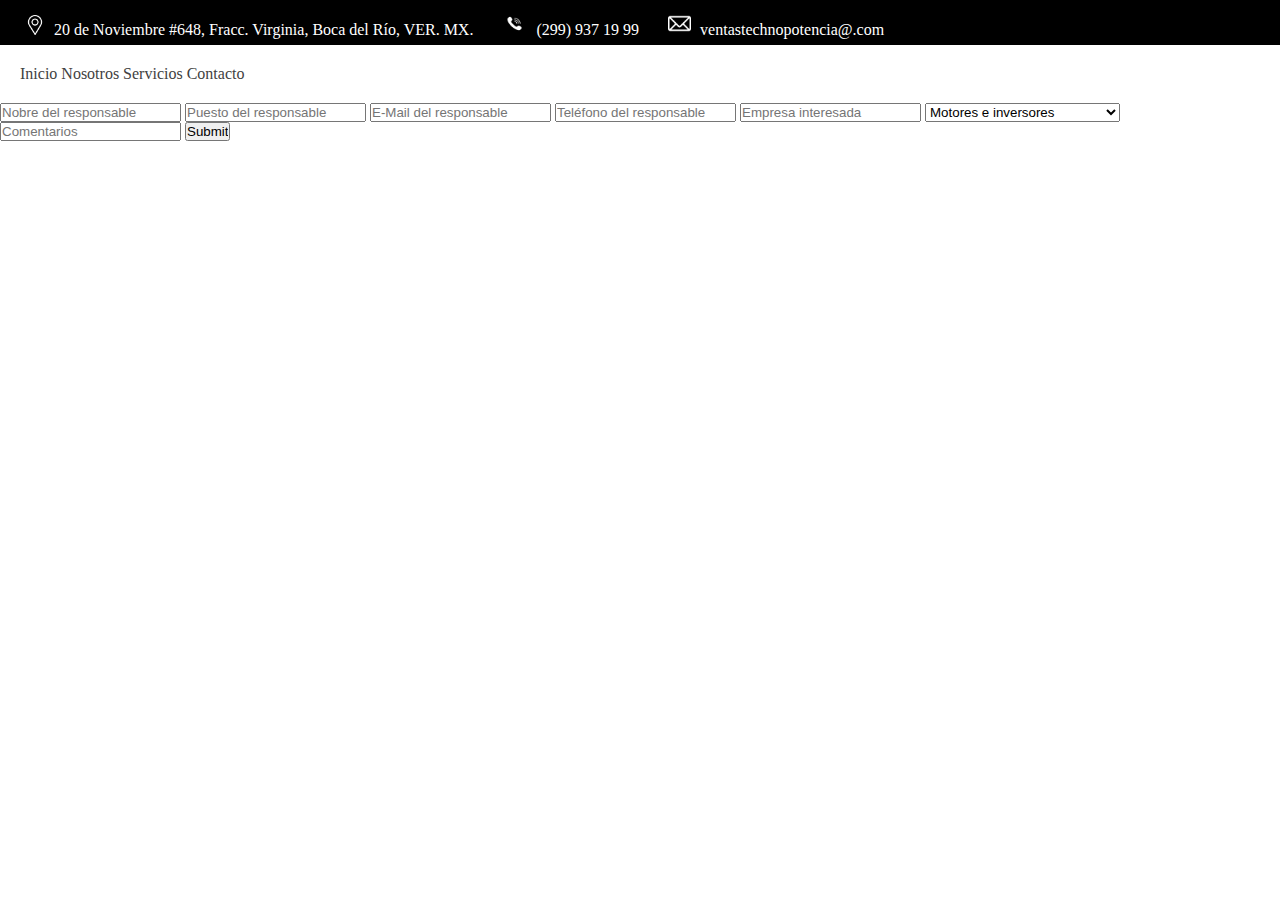
<file: index.html>
<!DOCTYPE html>
<html lang="es">

<head>
    <meta charset="UTF-8">
    <meta name="viewport" content="width=device-width, initial-scale=1.0">
    <meta http-equiv="X-UA-Compatible" content="IE=edge">
    <meta name="description" content="Esta página te mostrará productos de aquinaria industrial">
    <meta name="robots" content="index,follow">
    <meta name="keywords" content=""> <!--Poner las etiquetas para buscador -->
    <title>TP</title>
    <link rel="stylesheet" href="./style.css">
</head>

<body>
    <header>
        <!-- Hacer un margen color negro para colocar todos los elementos
        de contacto y RRSS con sus iconos -->
        <section class="info-superior">
            <ul>
                <li class="info-superior-icon__item"><img src="./Iconos/marcador-de-posicion.png" alt="Ubicación"
                        class="ub-infotop"></li>
                <li class="info-superior-p__item">
                    <p class="direccionsuperior">20 de Noviembre #648, Fracc. Virginia, Boca del Río, VER. MX.</p>
                </li>
                <li class="info-superior-icon__item"><img src="./Iconos/ring-phone.png" alt="Teléfono"
                        class="telefono-infotop"></li>
                <li class="info-superior-p__item">
                    <p class="phonesuperior">(299) 937 19 99</p>
                </li>
                <li class="info-superior-icon__item"><img src="./Iconos/correo-electronico-vacio.png" alt="E-mail"
                        class="email-infotop"></li>
                <li class="info-superior-p__item">
                    <p class="mailsuperior">ventastechnopotencia@.com</p>
                </li>
            </ul>
        </section>

        <nav>
            <ul class="main-nav">
                <li class="main-nav__item"><a href="#">Inicio</a></li>
                <li class="main-nav__item"><a href="#">Nosotros</a></li>
                <li class="main-nav__item"><a href="#">Servicios</a></li>
                <li class="main-nav__item"><a href="#">Contacto</a></li>
            </ul>
        </nav>

    </header>


    <!-- A apartir de aquí inicia el cuerpo principal de la página -->
    <main>












        <form action="">
            <label for="nombre">
                <input type="text" id="nombre" placeholder="Nobre del responsable" autocomplete="name">
            </label>
            <label for="puesto-responsable">
                <input type="text" id="puesto-responsable" placeholder="Puesto del responsable">
            </label>
            <label for="email">
                <input type="email" id="email" placeholder="E-Mail del responsable" autocomplete="email">
            </label>
            <label for="telefono">
                <input type="tel" id="telefono" placeholder="Teléfono del responsable" autocomplete="tel">
            </label>
            <label for="empresa">
                <input type="text" id="empresa" placeholder="Empresa interesada">
            </label>
            <select name="tipo-producto" id="">
                <option value="">Motores e inversores</option>
                <option value="">Variadores y reductores</option>
                <option value="">Bombas industriales</option>
                <option value="">Valvulas</option>
                <option value="">Centro de control de motores</option>
            </select>
            <label for="comentarios">
                <input type="text" id="comentarios" placeholder="Comentarios">
            </label>
            <input type="submit">
        </form>
    </main>


    <footer>

    </footer>
</body>

</html>
</file>
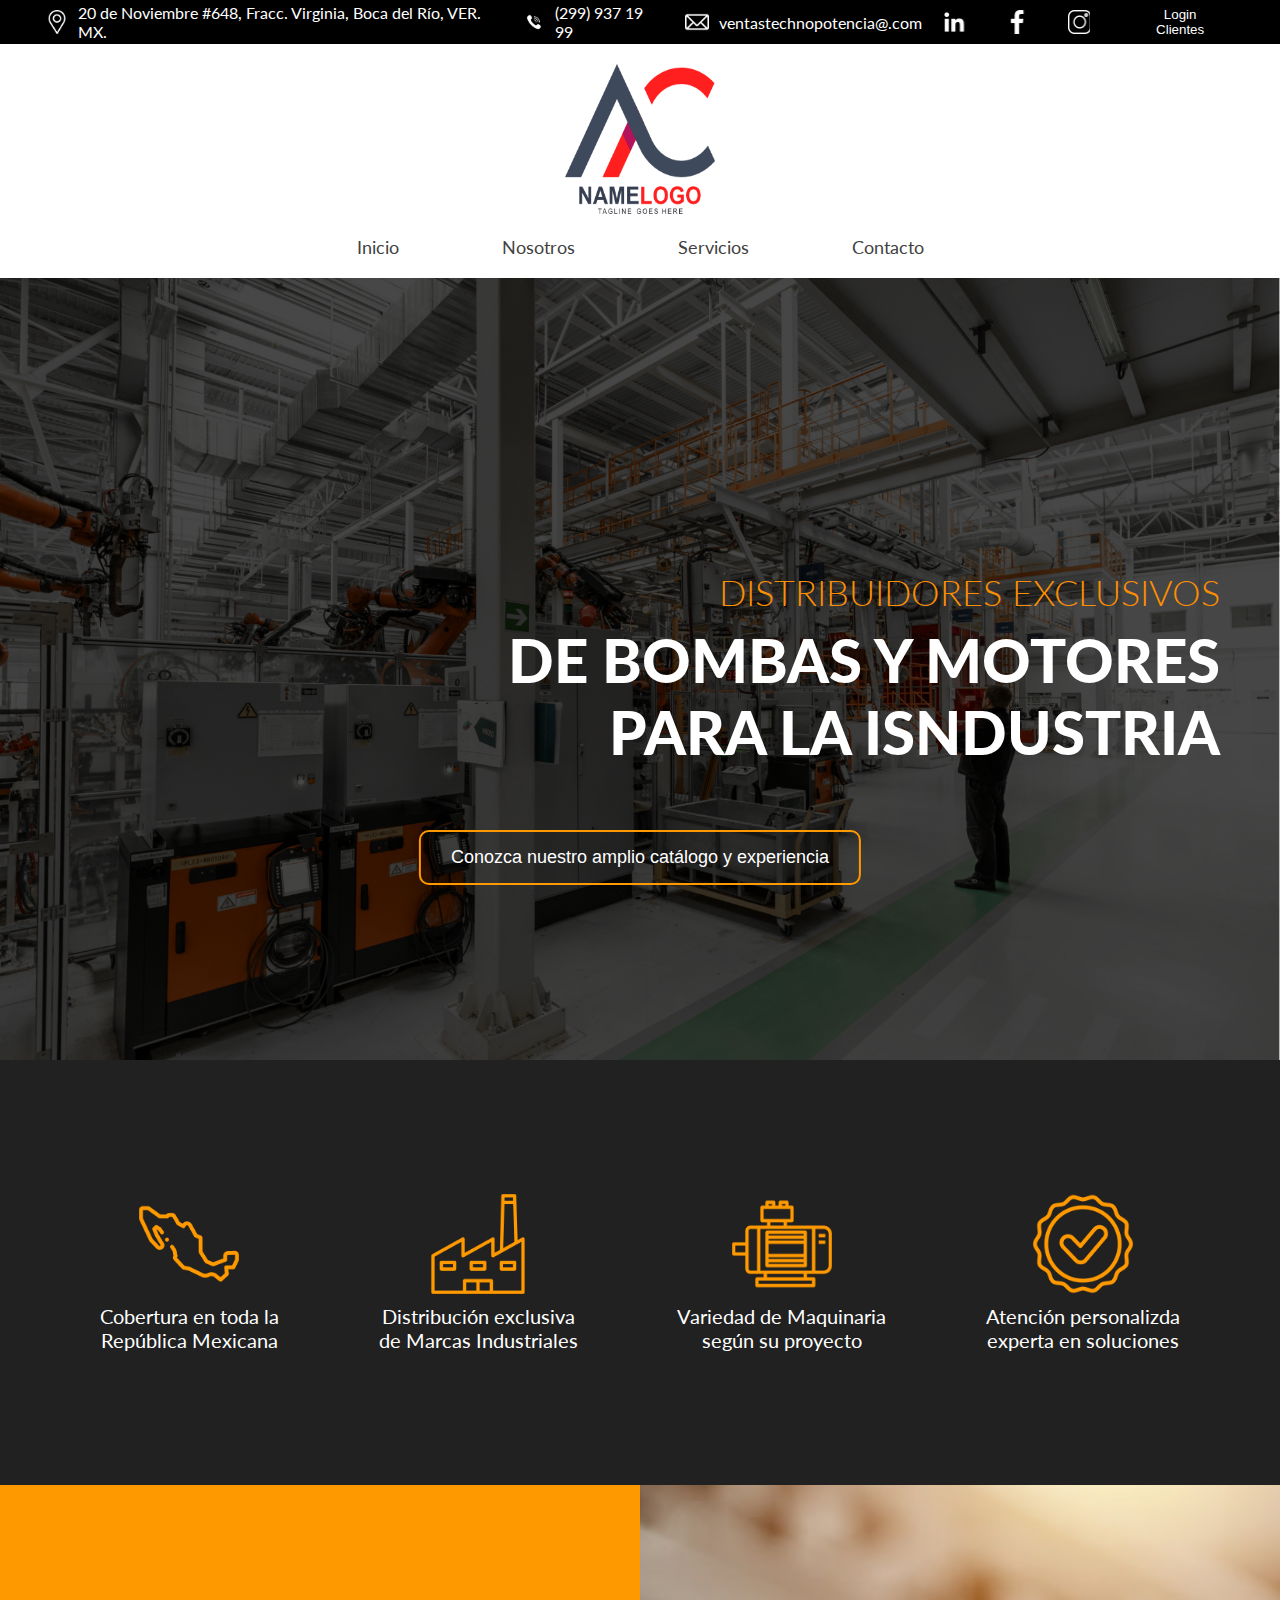
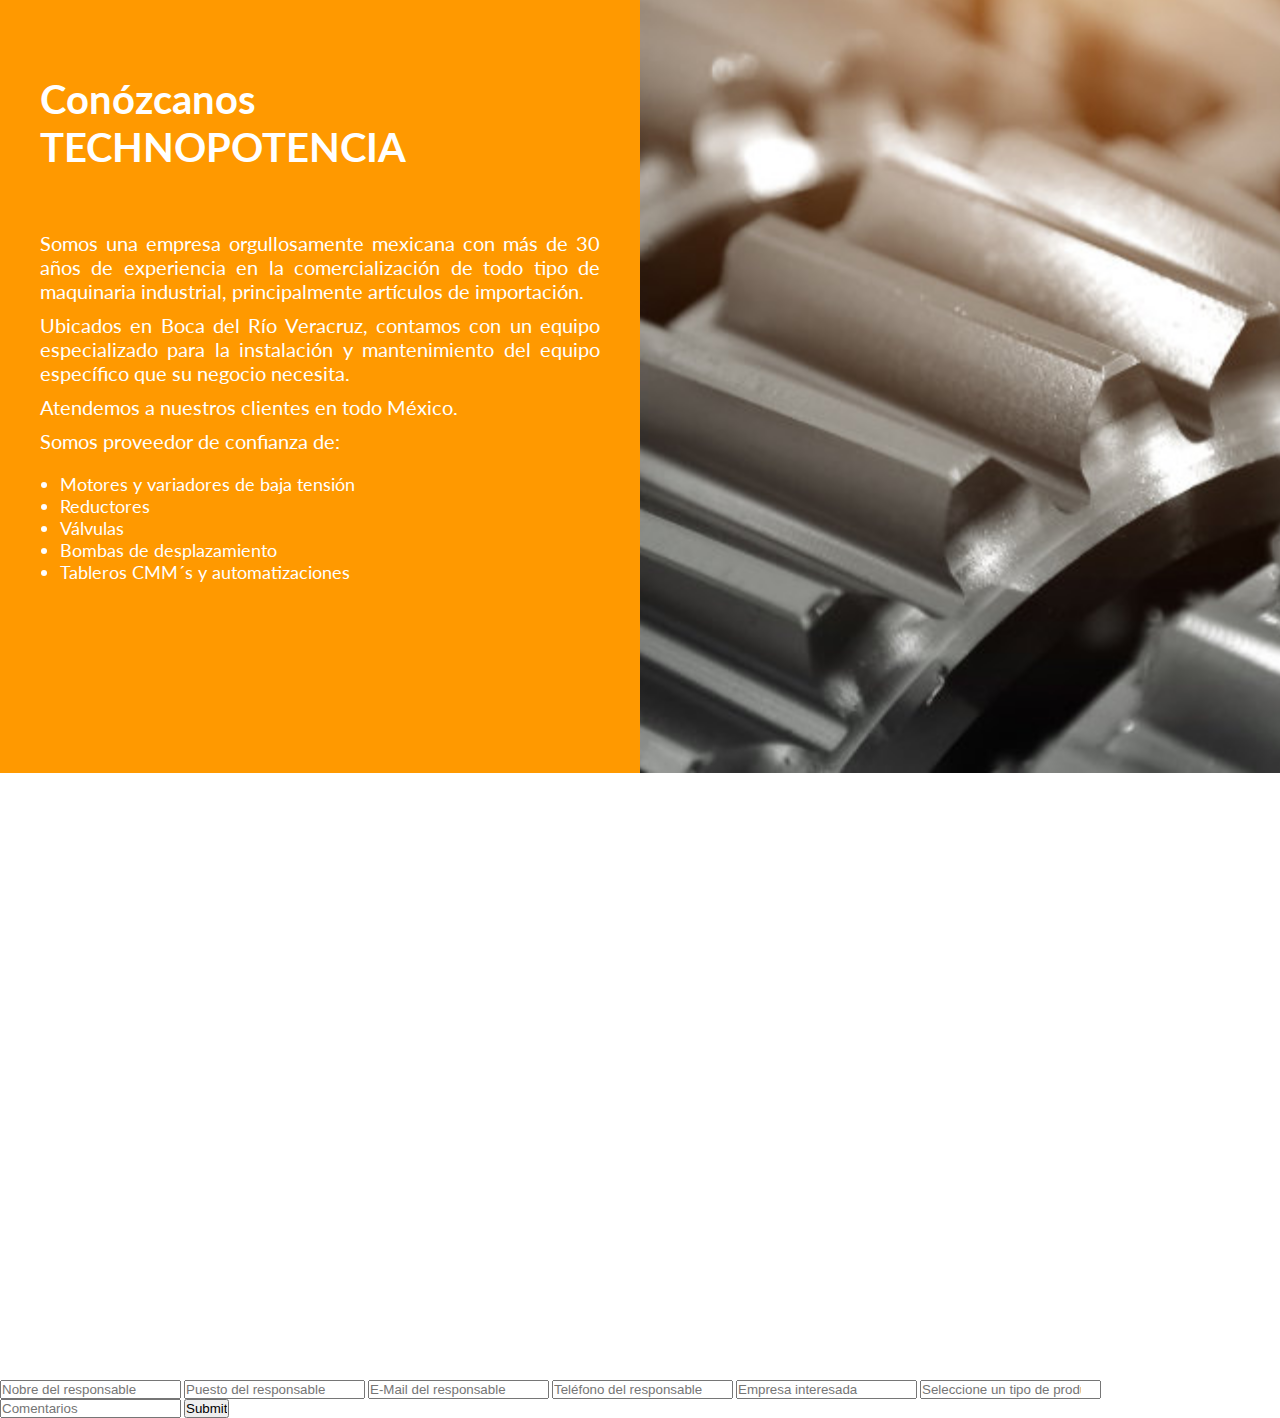
<file: index-gpt.html>
<!DOCTYPE html>
<html lang="en">
<head>
    <meta charset="UTF-8">
    <meta name="viewport" content="width=device-width, initial-scale=1.0">
    <meta http-equiv="X-UA-Compatible" content="IE=edge">
    <meta name="description" content="Esta página te mostrará productos de aquinaria industrial">
    <meta name="robots" content="index,follow">
    <meta name="keywords" content=""> <!--Poner las etiquetas para buscador -->
    <title>Techno Potencia</title>
    <link rel="stylesheet" href="style-gpt.css">
    <link rel="preconnect" href="https://fonts.googleapis.com">
    <link rel="preconnect" href="https://fonts.gstatic.com" crossorigin>
    <link href="https://fonts.googleapis.com/css2?family=Lato:wght@100;300;400;700;900&display=swap" rel="stylesheet">
</head>
<body>
    <header>
        <!-- Hacer un margen color negro para colocar todos los elementos
            de contacto y RRSS con sus iconos -->
        <div class="cintillo">
            <ul class="cintillo__lista">
                <li class="cintillo__item">
                    <div class="icon icon--ubicacion"></div>
                    <p class="cintillo__text">20 de Noviembre #648, Fracc. Virginia, Boca del Río, VER. MX.</p>
                </li>
                <li class="cintillo__item">
                    <div class="icon icon--telefono"></div>
                    <p class="cintillo__text">(299) 937 19 99</p>
                </li>
                <li class="cintillo__item">
                    <div class="icon icon--correo"></div>
                    <p class="cintillo__text">ventastechnopotencia@.com</p>
                </li>
            </ul>
            <div class="cintillo__derecha">
                <!-- Aquí podrían ir los iconos de redes sociales y el botón de login -->
                <!-- Por ahora, agregaremos marcadores de posición -->
                <div class="red-social linkedin"></div>
                <div class="red-social facebook"></div>
                <div class="red-social instagram"></div>
                <button class="boton-login">Login Clientes</button>
            </div>
        </div>

        <!-- Espacio al logo -->
        <div class="logo-container">
            <img src="./Iconos/logo-prueba.png" alt="Logo de la empresa" class="logo">
        </div>

        <!-- Inicio de Nav Bar -->
    
        <nav>
            <ul class="main-nav">
                <li class="main-nav__item"><a href="#">Inicio</a></li>
                <li class="main-nav__item"><a href="#">Nosotros</a></li>
                <li class="main-nav__item"><a href="#">Servicios</a></li>
                <li class="main-nav__item"><a href="#">Contacto</a></li>
            </ul>
        </nav>
    
    </header>
    
    
    <!-- A apartir de aquí inicia el cuerpo principal de la página -->
    <main>

        <!-- Primera sección con contenedor de Background o Banner -->
        
    
        <section class="main-content">
            <div class="main-content__container">
                <h1 class="main-content__title">DISTRIBUIDORES EXCLUSIVOS</h1>
                <h2 class="main-content__subtitle">DE BOMBAS Y MOTORES<br>PARA LA ISNDUSTRIA</h2>
                <button class="main-content__button">Conozca nuestro amplio catálogo y experiencia</button>
            </div>
        </section>

        <!--Inicio de sección de iconos bullets de venta -->
        <section class="bullet-section">
            <div class="bullet-box">
                <img class=bullet src="./Iconos/mexico.svg" alt="México">
                <p class="bullet-text">Cobertura en toda la <br>República Mexicana</p>
            </div>
        
            <div class="bullet-box">
                <img class="bullet" src="./Iconos/fabrica.svg" alt="Marcas Industriales">
                <p class="bullet-text">Distribución exclusiva <br>de Marcas Industriales</p>
            </div>
        
            <div class="bullet-box">
                <img class="bullet" src="./Iconos/variedad-maquinaria.svg" alt="Variedad de Maquinaria">
                <p class="bullet-text">Variedad de Maquinaria <br>según su proyecto</p>
            </div>
        
            <div class="bullet-box">
                <img class="bullet" src="./Iconos/insignia.svg" alt="">
                <p class="bullet-text">Atención personalizda <br>experta en soluciones</p>
            </div>
        </section>
        <!--Final de sección de bullets-->
        
        <!--Inicio de sección Conózcanos Techno Ptencia -->
        <section class="full-width-container">
            <div class="half-width-box left-box">
                <h2>Conózcanos<br>TECHNOPOTENCIA</h2>
                <p>Somos una empresa orgullosamente mexicana con más de 30 años de experiencia en la comercialización de todo
                    tipo de maquinaria industrial, principalmente artículos de importación.</p>
                <p>Ubicados en Boca del Río Veracruz, contamos con un equipo especializado para la instalación y mantenimiento
                    del equipo específico que su negocio necesita.</p>
                <p>Atendemos a nuestros clientes en todo México.</p>
                <p>Somos proveedor de confianza de:</p>
                <ul>
                    <li>Motores y variadores de baja tensión</li>
                    <li>Reductores</li>
                    <li>Válvulas</li>
                    <li>Bombas de desplazamiento</li>
                    <li>Tableros CMM´s y automatizaciones</li>
                </ul>
            </div>
            <div class="half-width-box right-box">
                <!-- Imagen que abarca las dimensiones de la caja -->
                <img src="./Iconos/gears-cogwheels.svg" alt="Descripción de la imagen">
            </div>
        </section>
        <!--Final de de sección Conózcanos Techno Ptencia -->
    
        <!--Inicio de sección de distribuidores autorizados -->
        <section class="distribuidores-autorizados">
            <div>
                
            </div>
        </section>


        <form action="">
            <label for="nombre">
                <input type="text" name="nombre" id="nombre" placeholder="Nobre del responsable" autocomplete="name" required>
            </label>
            <label for="puesto-responsable">
                <input type="text" id="puesto-responsable" placeholder="Puesto del responsable" required>
            </label>
            <label for="email">
                <input type="email" name="email" id="email" placeholder="E-Mail del responsable" autocomplete="email" required>
            </label>
            <label for="telefono">
                <input type="tel" name="telefono" id="telefono" placeholder="Teléfono del responsable" required>
            </label>
            <label for="empresa">
                <input type="text" name="empresa" id="empresa" placeholder="Empresa interesada" required>
            </label>

            <input list="tipo-producto" placeholder="Seleccione un tipo de producto">
            <datalist name="tipo-producto" id="tipo-producto" required>
                <option value="Centro de control de motores"></option>
                <option value="Bombas industriales"></option>
                <option value="Motores e inversores"></option>
                <option value="Valvulas"></option>
                <option value="Variadores y reductores"></option>
                <option value="Otros..."></option>
            </datalist>

            <label for="comentarios">
                <input type="text" id="comentarios" placeholder="Comentarios">
            </label>
            <input type="submit">
        </form>
    </main>
    
    
    <footer>
    
    </footer>
</body>
</html>
</file>
<file: style.css>
*{
    box-sizing: border-box;
    padding: 0;
    margin: 0;
}



/* Cintillo superior de información */
.info-superior{
    margin: 0%;
    height: 45px;
    background-color: black;
    padding: 0px;
}

ul {
    margin: 0%;
}

.info-superior-item{
    display: inline-block;
    margin-left: 0.5rem;
}

.info-superior-p__item {
    display:inline-block;
    margin: 0,5,5,5px;
}

.info-superior-icon__item{
    display: inline-block;
    margin-top: 0px;
}


.ub-infotop{
    width: 20px;    
    height: 20px;
    margin-top: 12px;
    margin-left: 25px;
}

.direccionsuperior{
    margin-top: 0px;
    margin-bottom: 0px;
    margin-left: 5px;
    padding-bottom: 5px;
}

.telefono-infotop{
    width: 25px;
    height: 23px;
    margin-top: 12px;
    margin-left: 25px;
}

.phonesuperior{
    margin-top: 0px;
    margin-bottom: 0px;
    margin-left: 5px;
    padding-bottom: 5px;
}

.email-infotop{
    width: 23px;
    height: 23px;
    margin-top: 12px;
    margin-left: 25px;
}

.mailsuperior{
    margin-top: -15px;
    margin-bottom: 0px;
    margin-left: 5px;
    padding-bottom: 5px;
}

.info-superior p{
    color: white;
}



/* Menú de navegación */

.main-nav {
    margin: 20px;
    list-style: none; 
    padding-left: 0;
}

.main-nav__item{
    display: inline-block;
}

.main-nav__item a{
    text-decoration: none;
    color: rgb(65, 65, 65);
}
</file>
<file: style-gpt.css>
*{
    box-sizing: border-box;
    padding: 0;
    margin: 0;
}

html{
    font-size: 62.5%;
}




/* Cintillo superior de información */

body {
    margin: 0;
    padding: 0;
    font-family: 'Lato', sans-serif;
}

.cintillo {
    background-color: black;
    height: 44px;
    width: 100%;
    display: flex;
    justify-content: space-between;
    align-items: center;
}

.cintillo__lista {
    list-style: none;
    display: flex;
    align-items: center;
    margin-left: 20px;
    padding: 0;
}

.cintillo__item {
    display: flex;
    align-items: center;
    margin-left: 5px;
    margin-right: 20px;
}

.icon {
    width: 24px; /* Ajusta el tamaño según tus necesidades */
    height: 24px;
    background-size: cover;
    margin-right: 10px;
}

.icon--ubicacion {
    background-image: url('./Iconos/ubicacion.png');
    margin-left: 20px;
}

.icon--telefono {
    background-image: url('./Iconos/telefono.png');
}

.icon--correo {
    background-image: url('./Iconos/correo.png');
}

.cintillo__text {
    margin: 0;
    color: white;
    font-size: 1.6rem;
    /* Ajusta estilos adicionales para las etiquetas <p> si es necesario */
}

.cintillo__derecha {
    display: flex;
    align-items: center;
}

/* Agregamos estilos para los elementos de la derecha */
.red-social {
    width: 24px; /* Ajusta el tamaño según tus necesidades */
    height: 24px;
    background-color: rgb(0, 0, 0); /* Colocamos un color de fondo como marcador de posición */
    margin-right: 40px; /* Ajusta el margen derecho según tus necesidades */
}

.linkedin {
    background-image: url('./Iconos/linkedin.png');
}

.facebook {
    background-image: url('./Iconos/facebook.png');
}

.instagram {
    background-image: url('./Iconos/instagram-ligth.png');
}

.boton-login {
    background-color: rgb(0, 0, 0); /* Colocamos un color de fondo como marcador de posición */
    color: rgb(255, 255, 255);
    border: none;
    padding: 5px 10px;
    margin-right: 50px;
    cursor: pointer;
}
/* Aquí termina el css del cintillo informativo superior */


/* Espacio para el logo */
.logo-container {
    text-align: center; /* Centra el contenido horizontalmente */
    margin-top: 20px; /* Ajusta según sea necesario para dar espacio entre el cintillo y el logo */
}

.logo {
    width: 150px;
    height: 150px;
    /* Agrega estilos adicionales según sea necesario */
}




/* Menú de navegación */

nav {
    text-align: center; /* Centra el contenido horizontalmente */
}

.main-nav {
    list-style: none;
    padding: 0;
}

.main-nav__item {
    display: inline-block;
    margin: 0 50px; /* Ajusta según sea necesario para dar espacio entre elementos del menú */
}

.main-nav__item a {
    text-decoration: none;
    color: black;
    font-size: 1.8rem; /* Ajusta según sea necesario */
}

/* Otros estilos según sea necesario */

/* Resto de tus estilos ... */
.main-nav {
    margin: 20px;
    list-style: none; 
    padding-left: 0;
}

.main-nav__item{
    display: inline-block;
}

.main-nav__item a{
    text-decoration: none;
    color: rgb(65, 65, 65);
}

/* Aquí termina la sección del NAV */


/*Apartir de aquí iniciamos con el main y sus secciones*/

/*Primer sección Banner Principal*/
.main-content {
    background-image: url('./Iconos/imagenprueba.svg'); /* Reemplaza con la ruta correcta a tu imagen de fondo */
    background-size: cover;
    background-position: center;
    height: 782px;
    display: flex;
    align-items: center;
    justify-content: flex-end;
}

.main-content__container {
    margin-right: 60px; /* Ajusta según sea necesario */
    text-align: right;
}

.main-content__title {
    font-size: 3.6rem; /* Ajusta según sea necesario */
    font-weight: 300;
    margin-bottom: 10px;
    color: #fc8f01;
}

.main-content__subtitle {
    font-size: 6rem; /* Ajusta según sea necesario */
    font-weight: 900;
    color: #ffffff; /* Puedes cambiar el color según tus preferencias */
    white-space: pre-line; /* Esto permite que los saltos de línea en el código fuente generen saltos de línea en la pantalla */
}

.main-content__button {
    background: transparent;
    border: 2px solid #ff9900;
    color: #fff;
    padding: 15px 30px;
    font-size: 1.8rem;
    border-radius: 10px;
    cursor: pointer;
    position: absolute;
    bottom: 15px; /* Distancia desde la parte inferior del contenedor */
    left: 50%;
    transform: translateX(-50%);
    /*Hay que realizar cambios en la tipografía, asì como el tamaño de la misma
    además de dar unsalto de linea a la segunda frase*/
}

/* Aquì termina la sección del banner pincipal*/

/*Inicio de la sección de iconos informativos Naranjas*/
.bullet-section {
    background-color: #212121;
    width: 100%;
    height: 425px;
    display: flex;
    justify-content: space-evenly;
    align-items: center;
}

.bullet-box {
    text-align: center;
}

.bullet {
    width: 100px; /* Ajusta el tamaño del icono según sea necesario */
    height: 100px;
    margin-bottom: 8px; /* Espacio entre el icono y el texto */
    fill: white; /* Color del icono */
}

.bullet-text {
    color: white; /* Color del texto */
    font-size: 2rem;
}

/*Final de iconos informativos naranjas*/

/*inicio de sección Conózcanos Techno Potencia*/
.full-width-container {
    width: 100%;
    height: 888px;
    display: flex;
}

.half-width-box {
    width: 50%;
    height: 100%;
    padding: 20px;
    box-sizing: border-box;
    display: flex;
    flex-direction: column;
    justify-content: center;
}

.half-width-box p {
    text-align: justify;
    margin-left: 2rem;
    margin-right: 2rem;
}

.half-width-box ul {
    margin-left: 2rem;
}

.left-box {
    background-color: #ff9900;
    color: #fff;
}

.right-box {
    background-color: #212121; /* O cualquier color de fondo para la caja derecha */
    padding: 0px;
}

/* Estilos adicionales según necesidades */
.left-box h2 {
    font-size: 4rem;
    margin-bottom: 60px;
    margin-left: 2rem;
}

.left-box p {
    margin-bottom: 10px;
    font-size: 2rem;
}

.left-box ul {
    list-style-type: disc;
    padding-left: 20px;
    margin-top: 10px;
    font-size: 1.8rem;
}

.right-box img {
    width: 100%;
    height: 100%;
    object-fit: cover; /* Para que la imagen se ajuste manteniendo las proporciones */
}
/*Final de sección Conózcanos Techno Ptencia*/

.distribuidores-autorizados{
    width: 100%;
    height: 60.7rem;
}
</file>
